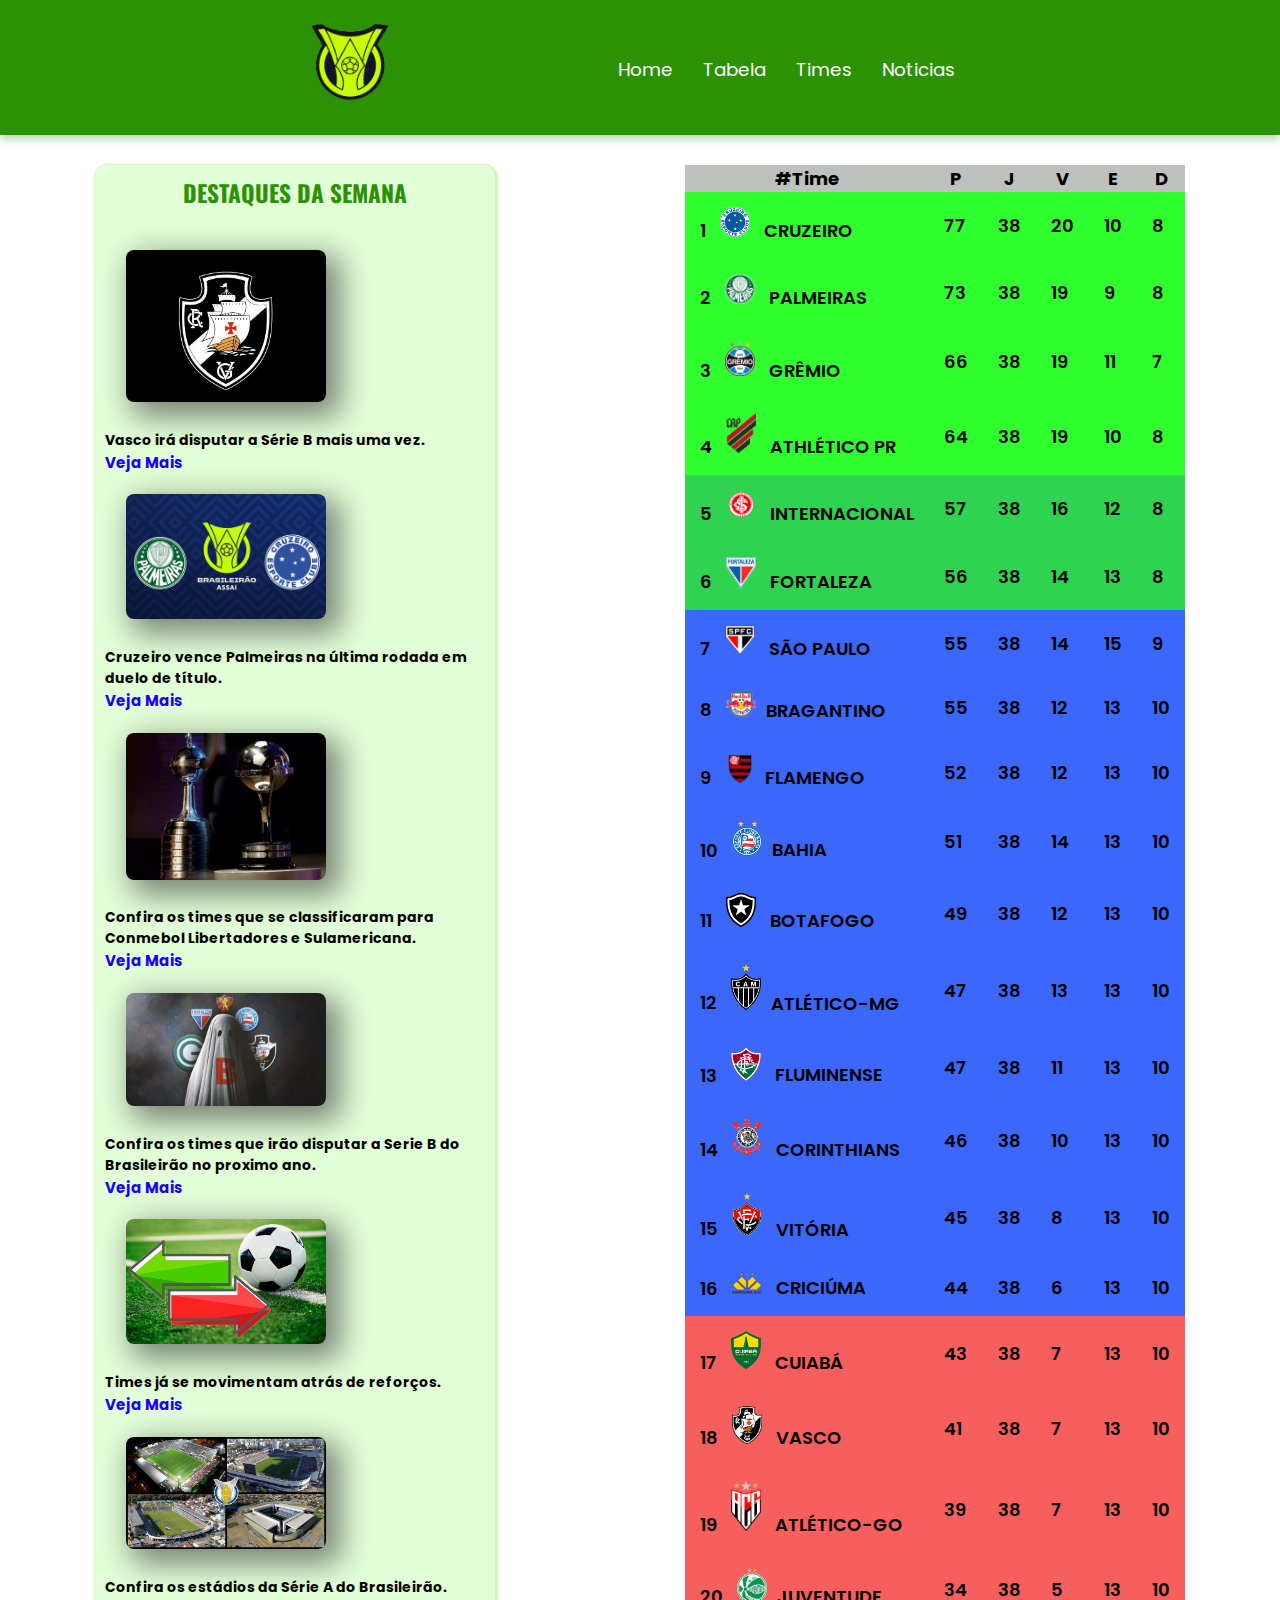
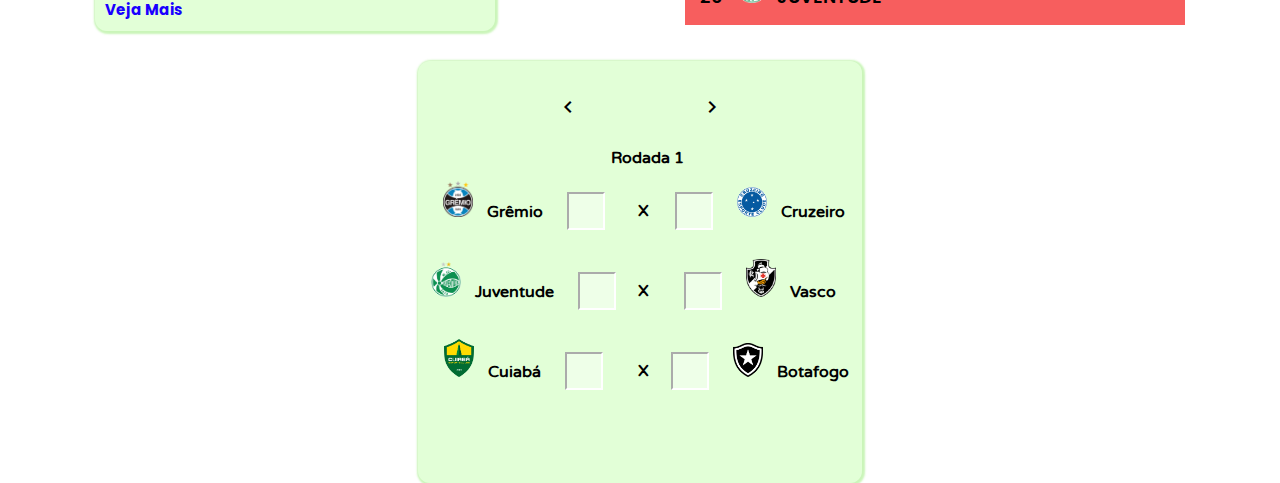
<file: index.html>
<!DOCTYPE html>
<html lang="pt-br">
<head>
    <meta charset="UTF-8">
    <meta name="viewport" content="width=device-width, initial-scale=1.0">
        <!-- FONTES DO GOOGLE -->
        <link href="https://fonts.googleapis.com/css2?family=Poppins:wght@400;600&display=swap" rel="stylesheet">

        <link href="https://fonts.googleapis.com/css2?family=Varela+Round&display=swap" rel="stylesheet">

        <link href="https://fonts.googleapis.com/css2?family=Oswald:wght@200..700&display=swap" rel="stylesheet">
        <!-- FIM FONTES DO GOOGLE -->

         <!-- GOOGLE ICONS -->

        <link rel="stylesheet" href="https://fonts.googleapis.com/icon?family=Material+Icons">

        <link rel="stylesheet" href="https://fonts.googleapis.com/css2?family=Material+Symbols+Outlined:opsz,wght,FILL,GRAD@20..48,100..700,0..1,-50..200" />

        <!-- FIM GOOGLE ICONS -->


    <link rel="stylesheet" href="estilo.css">
    <link rel="stylesheet" href="media-query.css"> 
    <title>Tabela</title>
</head>


    <header>
      
        <nav class="nav-bar">    
            
            <div class="logo">
                <a href="index.html"><img src="imagens/logo-brasileirao.png" alt="logo"></a>
            </div>

                <div class="nav-list">
                    <ul>
                        <li class="nav-item"><a href="#" class="nav-link">Home</a></li>
                        <li class="nav-item"><a href="#" class="nav-link">Tabela</a></li>
                        <li class="nav-item"><a href="#" class="nav-link">Times</a></li>
                        <li class="nav-item"><a href="#" class="nav-link">Noticias</a></li>
                    </ul>
                </div>

                <div class="mobile-menu-icon">
                    <button onclick="menuShow()"><img class="icon" src="imagens/menu_white_36dp.svg" alt=""></button>
                </div>
        </nav>

        <div class="mobile-menu">
            <ul>
                <li class="nav-item"><a href="#" class="nav-link">Home</a></li>
                <li class="nav-item"><a href="#" class="nav-link">Tabela</a></li>
                <li class="nav-item"><a href="#" class="nav-link">Times</a></li>
                <li class="nav-item"><a href="#" class="nav-link">Noticias</a></li>
            </ul>

        </div>
    </header>
    
    <body onresize="mudouTamanho()">
        
        <main>
            <div class="container">


                <section class="materias">  <!-- MATERIAS DE DESTAQUES LATERAL --> 

                    <div class="interface">
            
                        <article>
                                
                            <h3 class="titulo">DESTAQUES DA SEMANA</h3>
                            
                            <img src="imagens/vasco-rebaixado.png" alt="">
            
                            <p>Vasco irá disputar a Série B mais uma vez. 
                              <br> <a href="">Veja Mais</a>
                            </p>
            
                            <img src="imagens/cruzeiroxpalmeiras.webp" alt="">
            
                            <p> 
                                Cruzeiro vence Palmeiras na última rodada em duelo de título.
                                <br> <a href="">Veja Mais</a>
                            </p>

                                                        
                            <img src="imagens/copa-internacional.png" alt="">
            
                            <p>Confira os times que se classificaram para Conmebol Libertadores e Sulamericana. 
                            <br> <a href="">Veja Mais</a></p>
            
                            <img src="imagens/fantasma-serieb.png" alt="">
            
                            <p> 
                                Confira os times que irão disputar a Serie B do Brasileirão no proximo ano.
                                <br> <a href="">Veja Mais</a>
                            </p>

                                                        
                            <img src="imagens/janela-transferencia.png" alt="">
            
                            <p>Times já se movimentam atrás de reforços.
                                <br> <a href="">Veja Mais</a>
                            </p>
            
                            <img src="imagens/estadios.png" alt="">
            
                            <p> 
                                Confira os estádios da Série A do Brasileirão.
                                <br> <a href="">Veja Mais</a>
                            </p>

                             
                        </article>
            
                    </div>
            
                </section> 

                <section class="tabela-classificacao">  <!--  TABELA DE CLASSIFICAÇÃO -->
             
                    <table> 
                        <tr>
                        <th> #Time</th>
                        <th>P</th>
                        <th>J</th>
                        <th>V</th>
                        <th>E</th>
                        <th>D</th>
                        </tr>
                
                        <tr class="vaga-libertadores"> 
                        <td class="team" > 1 <img src="imagens/Escudo_Cruzeiro_1996.png" ><span> CRUZEIRO</span></td>
                        <td> 77 </td>
                        <td>38</td>
                        <td>20</td>
                        <td>10</td>
                        <td>8</td>
                        </tr>
                
                        <tr class="vaga-libertadores">
                            <td class="team"> 2 <img src="imagens/Palmeiras_logo.svg.webp"><span> PALMEIRAS</span></td>
                        <td>73</td>
                        <td>38</td>
                        <td>19</td>
                        <td>9</td>
                        <td>8</td>
                        </tr>
                        
                        <tr class="vaga-libertadores">
                            <td class="team"> 3 <img src="imagens/Gremio_logo.png" ><span> GRÊMIO</span></td>
                            <td>66</td>
                            <td>38</td>
                            <td>19</td>
                            <td>11</td>
                            <td>7</td>
                        </tr>
        
                        <tr class="vaga-libertadores">
                            <td class="team" > 4 <img src="imagens/Club_Athletico_Paranaense_2019.png" ><span> ATHLÉTICO PR</span></td>
                            <td>64</td>
                            <td>38</td>
                            <td>19</td>
                            <td>10</td>
                            <td>8</td>
                            
                        </tr>
        
                        <tr class="pre-libertadores">
                            <td class="team"> 5 <img src="imagens/Escudo_do_Sport_Club_Internacional.svg.png" ><span> INTERNACIONAL</span></td>
                            <td>57</td>
                            <td>38</td>
                            <td>16</td>
                            <td>12</td>
                            <td>8</td>
                        </tr>
        
                        <tr class="pre-libertadores">
                            <td class="team"> 6 <img src="imagens/Escudo_do_Fortaleza_EC.png" ><span> FORTALEZA</span></td>
                            <td>56</td>
                            <td>38</td>
                            <td>14</td>
                            <td>13</td>
                            <td>8</td>
                        </tr>
        
                        <tr class="sul-americana">
                            <td class="team" > 7 <img src="imagens/Brasao_do_Sao_Paulo_Futebol_Clube.svg.png" ><span> SÃO PAULO</span></td>
                            <td>55</td>
                            <td>38</td>
                            <td>14</td>
                            <td>15</td>
                            <td>9</td>
                        </tr>
        
                        <tr class="sul-americana">
                            <td> 8 <img src="imagens/red-bull-bragantino-logo-1.png" ><span>BRAGANTINO</span></td>
                            <td>55</td>
                            <td>38</td>
                            <td>12</td>
                            <td>13</td>
                            <td>10</td>
                        </tr>
        
                        <tr class="sul-americana">
                            <td class="team" > 9 <img src="imagens/logo-flamengo.png" ><span>FLAMENGO</span></td>
                            <td>52</td>
                            <td>38</td>
                            <td>12</td>
                            <td>13</td>
                            <td>10</td>
                        </tr>
        
                        <tr class="sul-americana">
                            <td> 10 <img src="imagens/bahia-logo.png" ><span>BAHIA</span></td>
                            <td>51</td>
                            <td>38</td>
                            <td>14</td>
                            <td>13</td>
                            <td>10</td>
                        </tr>
        
                        <tr class="sul-americana">
                            <td> 11 <img src="imagens/botafogo-logo.png" ><span> BOTAFOGO</span></td>
                            <td>49</td>
                            <td>38</td>
                            <td>12</td>
                            <td>13</td>
                            <td>10</td>
                        </tr>
        
                        <tr class="sul-americana">
                            <td> 12 <img src="imagens/alt-mg-logo.png" ><span>ATLÉTICO-MG</span></td>
                            <td>47</td>
                            <td>38</td>
                            <td>13</td>
                            <td>13</td>
                            <td>10</td>
                        </tr>
        
        
                        <tr class="sul-americana">
                            <td> 13 <img src="imagens/Fluminense_FC_escudo.png" ><span> FLUMINENSE</span></td>
                            <td>47</td>
                            <td>38</td>
                            <td>11</td>
                            <td>13</td>
                            <td>10</td>
                        </tr>
        
                        <tr class="sul-americana">
                            <td> 14 <img src="imagens/Corinthians_simbolo.png" ><span> CORINTHIANS</span></td>
                            <td>46</td>
                            <td>38</td>
                            <td>10</td>
                            <td>13</td>
                            <td>10</td>
                        </tr>
        
                        <tr class="sul-americana">
                            <td> 15 <img src="imagens/vitoria-logo.png" ><span> VITÓRIA</span></td>
                            <td>45</td>
                            <td>38</td>
                            <td>8</td>
                            <td>13</td>
                            <td>10</td>
                        </tr>
        
                        <tr class="sul-americana">
                            <td> 16 <img src="imagens/logo-criciuma.png" ><span> CRICIÚMA</span></td>
                            <td>44</td>
                            <td>38</td>
                            <td>6</td>
                            <td>13</td>
                            <td>10</td>
                        </tr>
        
        
                        <tr class="zona-rebaixamento">
                            <td> 17 <img src="imagens/cuiaba-logo-escudo.png" ><span> CUIABÁ</span></td>
                            <td>43</td>
                            <td>38</td>
                            <td>7</td>
                            <td>13</td>
                            <td>10</td>
                        </tr>
        
                        <tr class="zona-rebaixamento">
                            <td> 18 <img src="imagens/vasco-logo.png" ><span> VASCO</span></td>
                            <td>41</td>
                            <td>38</td>
                            <td>7</td>
                            <td>13</td>
                            <td>10</td>
                        </tr>
        
                        <tr class="zona-rebaixamento">
                            <td> 19 <img src="imagens/Atlético_Goianiense-logo.png" ><span> ATLÉTICO-GO</span></td>
                            <td>39</td>
                            <td>38</td>
                            <td>7</td>
                            <td>13</td>
                            <td>10</td>
                        </tr>
        
                        <tr class="zona-rebaixamento">
                            <td> 20 <img src="imagens/juventude-logo.png" ><span>JUVENTUDE</span></td>
                            <td>34</td>
                            <td>38</td>
                            <td>5</td>
                            <td>13</td>
                            <td>10</td>
                        </tr>
                
                    </table> 
                 
                </section>
        
                
                <section class="rodadas">  <!-- RODADAS -->
                    <!-- Botões de navegação -->
                    <div class="pagination-buttons">
                        <button onclick="previousRound()"><i class="material-icons">chevron_left</i></button>
                        <button onclick="nextRound()"><i class="material-icons">chevron_right</i></button>
                    </div>
                    
                    <!-- Rodada 1 -->
                    <div class="rodada active" id="rodada1">
                        <table>
                            <thead>
                                <tr>
                                    <th>Rodada 1</th>
                                </tr>
                            </thead>
                            <tbody>
                                <form action="processa_placar.php" method="post">
                                    <table>
                                        <tr class="alinhamento">
                                            <td class="teamOne">
                                                <img src="imagens/Gremio_logo.png">
                                                <span>Grêmio</span>
                                                <input type="number" name="gremio_placar" min="0" max="99">
                                            </td>
                                            <td>X</td>
                                            <td class="teamOne">
                                                <input type="number" name="cruzeiro_placar" min="0" max="99">
                                                <img src="imagens/Escudo_Cruzeiro_1996.png">
                                                <span>Cruzeiro</span>
                                            </td>
                                        </tr>
                                        <tr class="alinhamento">
                                            <td class="teamOne">
                                                <img src="imagens/juventude-logo.png">
                                                <span>Juventude</span>
                                                <input type="number" name="juventude_placar" min="0" max="99">
                                            </td>
                                            <td>X</td>
                                            <td class="teamOne">
                                                <input type="number" name="vasco_placar" min="0" max="99">
                                                <img src="imagens/vasco-logo.png">
                                                <span>Vasco</span>
                                            </td>
                                        </tr>
                                        <tr class="alinhamento">
                                            <td class="teamOne">
                                                <img src="imagens/cuiaba-logo-escudo.png">
                                                <span>Cuiabá</span>
                                                <input type="number" name="cuiaba_placar" min="0" max="99">
                                            </td>
                                            <td>X</td>
                                            <td class="teamOne">
                                                <input type="number" name="botafogo_placar" min="0" max="99">
                                                <img src="imagens/botafogo-logo.png">
                                                <span>Botafogo</span>
                                            </td>
                                        </tr>

                                    </table>
                                </form>
                                
                            </tbody>
                        </table>
                    </div>
                
                    <!-- Rodada 2 -->
                    <div class="rodada" id="rodada2">
                        <table>
                            <thead>
                                <tr>
                                    <th>Rodada 2</th>
                                </tr>
                            </thead>
                          <tbody>
                                <form action="processa_placar.php" method="post">
                                    <table>
                                        <tr class="alinhamento">
                                            <td class="teamOne">
                                                <img src="imagens/Gremio_logo.png">
                                                <span>Grêmio</span>
                                                <input type="number" name="gremio_placar" min="0" max="99">
                                            </td>
                                            <td>X</td>
                                            <td class="teamOne">
                                                <input type="number" name="cruzeiro_placar" min="0" max="99">
                                                <img src="imagens/Escudo_Cruzeiro_1996.png">
                                                <span>Cruzeiro</span>
                                            </td>
                                        </tr>
                                        <tr class="alinhamento">
                                            <td class="teamOne">
                                                <img src="imagens/juventude-logo.png">
                                                <span>Juventude</span>
                                                <input type="number" name="juventude_placar" min="0" max="99">
                                            </td>
                                            <td>X</td>
                                            <td class="teamOne">
                                                <input type="number" name="vasco_placar" min="0" max="99">
                                                <img src="imagens/vasco-logo.png">
                                                <span>Vasco</span>
                                            </td>
                                        </tr>
                                        <tr class="alinhamento">
                                            <td class="teamOne">
                                                <img src="imagens/cuiaba-logo-escudo.png">
                                                <span>Cuiabá</span>
                                                <input type="number" name="cuiaba_placar" min="0" max="99">
                                            </td>
                                            <td>X</td>
                                            <td class="teamOne">
                                                <input type="number" name="botafogo_placar" min="0" max="99">
                                                <img src="imagens/botafogo-logo.png">
                                                <span>Botafogo</span>
                                            </td>
                                        </tr>

                                    </table>
                                </form>
                                
                            </tbody>
                        </table>
                    </div>

                    <div class="rodada" id="rodada3">
                        <table>
                            <thead>
                                <tr>
                                    <th>Rodada 3</th>
                                </tr>
                            </thead>
                            <tbody>
 
                
                                <tr>
                                    <td class="teamOne"><img src="imagens/bahia-logo.png"> <span>Bahia</span></td>
                                    <td>X</td>
                                    <td class="teamOne"><img src="imagens/botafogo-logo.png"> <span>Botafogo</span></td>
                                </tr>
                
                 
                            </tbody>
                        </table>
                    </div>
                </section>
                
                 
            </div>
        </main>

        <script src="script.js"></script>
    </body>
</html>
</file>
<file: estilo.css>
/* CONFIGURAÇÕES GERAIS */
* {
    margin: 0;
    padding: 0;
}

body {
    font-family: "Poppins", sans-serif;
    background-color: #ffffff;
    box-sizing: border-box;
}

.interface {
    display: flex;
    width: 100%; 
    max-width: 1200px; 
    margin: 0 auto;
}


p {
    font-size: 1.125rem;
    font-weight: bold;
}

a {
    color: #fff;
    text-decoration: none;
}

/* ESTILO DO CABEÇALHO */
header {
    background-color: #2c9104;
    box-shadow: 0rem 0.1875rem 0.625rem #017e1c5d;
    margin-bottom: 1.875rem;
}

.nav-bar {
    display: flex;
    justify-content: space-evenly;
    padding: 1.5rem 6rem;
}

.logo img {
    width: 5rem;
}

.nav-list ul {
    display: flex;
    list-style: none;
    margin-top: 2rem;
}

.nav-item {
    margin: 0 0.9375rem;
}

.nav-link {
    font-size: 1.15rem;
}

.nav-list a:hover {
    color: #2c9104;
    background-color: white;
}

/* MENU HAMBURGUER */
.mobile-menu-icon, .mobile-menu {
    display: none;
}

.open {
    display: block;
}

/* CONFIGURAÇÕES DO CONTAINER PAI */
.container {
    display: flex;
    justify-content: space-around;
    flex-wrap: wrap;
}

/* ESTILO DAS MATERIAS */
.materias article {
    padding: 0.625rem;
    margin-bottom: 1.875rem;
    width: 23.75rem;
    border-radius: 0.75rem;
    background-color: #48ff0028;
    box-shadow: 0.0625rem 0.0625rem 0.125rem 0.125rem #75e64962;
}

.materias article h3 {
    margin-bottom: 1.25rem;
    text-align: center;
    color: #2c9104;
    font-family: "Oswald", sans-serif;
    font-weight: bold;
    font-size: 1.45rem;
}

.materias article img {
    margin: 1.30rem;
    width: 12.5rem;
    border-radius: 0.5rem;
    box-shadow: 0.625rem 0.625rem 1.875rem 0.3125rem rgba(68, 68, 68, 0.658);
}

.materias article p {
    font-size: 0.875rem;
}

.materias article a {
    color: #1900ff;
    font-size: 15px;
}

/* ESTILOS DA TABELA */
.tabela-classificacao table {
    border-collapse: collapse;
    font-size: 1.125rem;
    font-weight: 600;
}

.tabela-classificacao th {
    background-color: #b1b3b1d0;
}

.tabela-classificacao td {
    padding: 0.9375rem;
}

.tabela-classificacao img {
    width: 1.875rem;
    margin: 0 0.625rem;
}

.vaga-libertadores td {
    background-color: #00ff00d0;
  }

  .pre-libertadores {
    background-color: #1dce43ea;
  }

  .sul-americana {
    background-color: #1147fad2;
  }

  .zona-rebaixamento {
    background-color: #f31616b0;
  }


/* ESTILOS DA RODADA */
.rodadas {
    padding: 0.7rem;
    border-radius: 0.75rem;
    text-align: center;
    font-family: "Varela Round", sans-serif;
    font-weight: 600;
    height: 25rem;
    background-color: #48ff0028;
    box-shadow: 0.0625rem 0.0625rem 0.125rem 0.125rem #75e64962;
}

.rodadas th {
    font-size: 1rem;
    padding-left: 11.25rem;
}

.rodadas img {
    width: 1.875rem;
    margin-right: 0.625rem;
}

.rodada {
    display: none;
}

.rodada.active {
    display: block;
}

.pagination-buttons {
    display: flex;
    justify-content: center;
}

.pagination-buttons button {
    border: none;
    background: none;
    font-size: 1.875rem;
    cursor: pointer;
    padding: 1.25rem 3.75rem;
    align-items: center;
}

.rodadas input[type="number"] {
    border-color: #fff;
    margin: 1.25rem;
    padding: 0.75rem;
    width: 0.625rem;
    height: 0.625rem;
    font-weight: bold;
    font-size: 1.125rem;
    background-color: #ffffff6c;
}

input[type="number"]::-webkit-outer-spin-button,
input[type="number"]::-webkit-inner-spin-button {
    -webkit-appearance: none;
    margin: 0;
}
</file>
<file: media-query.css>
@media screen and (max-width: 1200px) {
    /* ESTILO GERAL */
  
    .titulo {
       font-size: 1.4rem;
       text-align: center;
   }
 
   /* ESTILO HEADER */

   header ul li a {
       font-size: 0.875rem; 
   }

   /* ORDEM DE EXIBICAO */
   .tabela-classificacao {
       order: 1; 
       margin-bottom: 1.25rem; 
   }

   .materias {
       order: 3; 
   }

   .rodadas {
       order: 2; 
   }

   /* ESTILO TABELA DE CLASSIFICACAO */
   .tabela-classificacao {
       margin: 0.625rem;
   }

   .tabela-classificacao td, tr, span {
       font-size: 0.75rem; 
       padding: 0.7rem; 
   }

   .tabela-classificacao > table img {
       width: 1.25rem; 
   }

   .team {
       display: flex;
       align-items: center;
   }

   /* ESTILO TABELA DAS RODADAS */
   .rodadas table img {
       width: 1.5625rem;
       padding: 0.625rem;
   }

   .rodadas {
       height: 26.25rem; 
       margin-bottom: 3.75rem;
       margin-left: 1rem;
   }

   .rodadas table th {
       font-size: 0.75rem;
       padding-left: 9rem;
   }

   .teamOne {
       display: flex;
       align-items: center;
       justify-content: center;
   }

   .alinhamento {
       display: flex;
       justify-content: start;
       align-items: center;
       gap: 0.625rem; /* 10px */
   }

   .rodadas input[type="number"] {
       margin: 0;
       padding: 0.5rem;
       width: 15px;
       height: 15px;
       font-size: 0.75rem;
   }


   .pagination-buttons {
       display: flex;
       align-items:end;
   }
   
   .pagination-buttons button {
       border: none;
       background: none;
       font-size: 1rem;
       cursor: pointer;
       padding: 1rem;
   }

   
}

@media screen and (max-width: 730px) {
   .nav-bar {
       padding: 1.5rem 4rem;
   }

   .nav-item {
       display: none;
   }

   .mobile-menu-icon {
       display: block;
   }

   .mobile-menu-icon button {
       background-color: transparent;
       border: none;
       cursor: pointer;
   }

   .mobile-menu ul {
       display: flex;
       flex-direction: column;
       text-align: center;
       padding-bottom: 1rem;
   }

   .mobile-menu .nav-item {
       display: block;
       padding-top: 1.2rem;
   }
}
</file>
